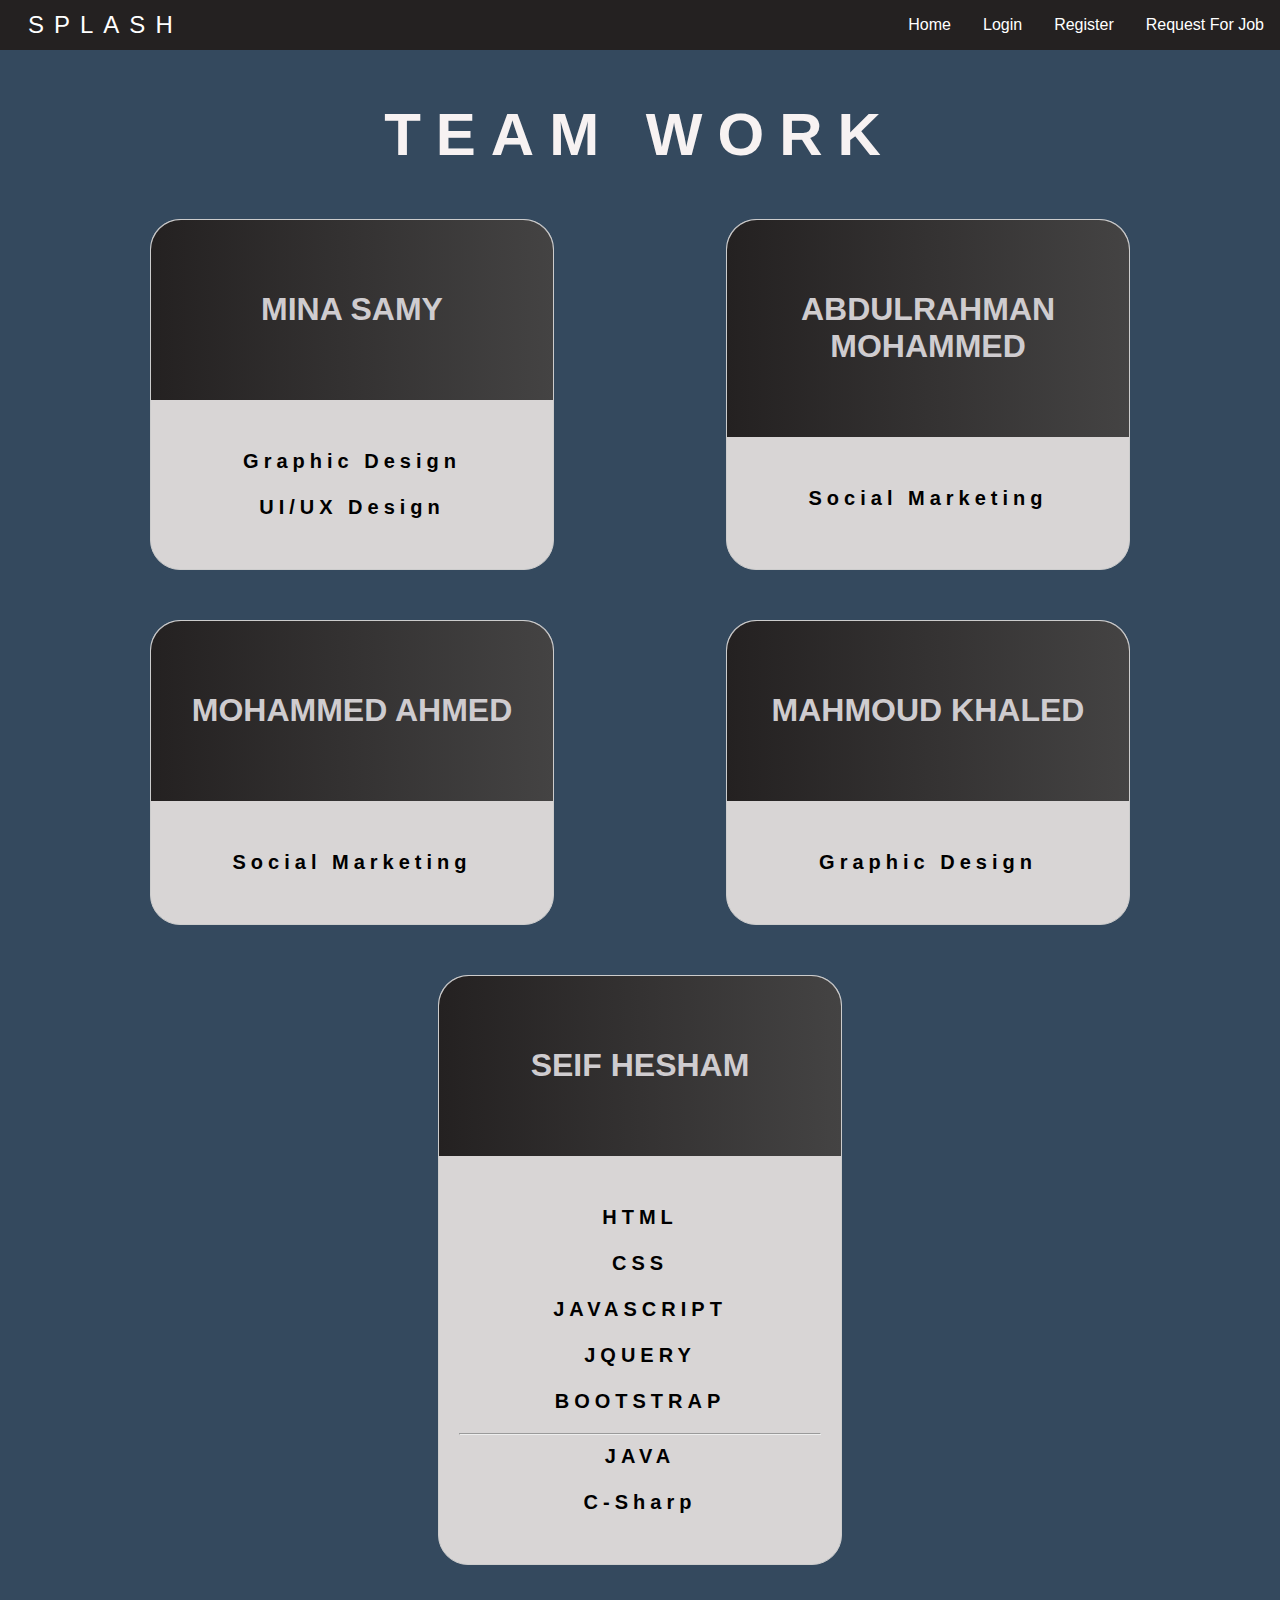
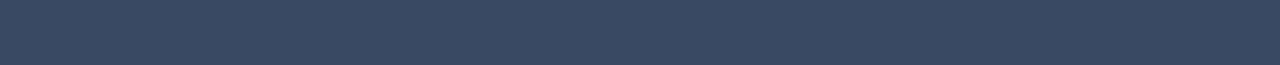
<file: index.html>
<!DOCTYPE html>
<html lang="en">
  <head>
    <meta charset="UTF-8" />
    <meta name="viewport" content="width=device-width, initial-scale=1.0" />
    <title>Splash | Home</title>
    <link rel="stylesheet" href="style.css" />
    <style>* {
      box-sizing: border-box;
    }
    body {
      margin: 0;
      padding: 0;
      font-family: sans-serif;
      background-color: #34495e;
    }
    
    .navbar {
      display: flex;
      justify-content: space-between;
      align-items: center;
      background-color: #242121;
      color: white;
    }
    .splash-title {
      font-size: 1.5rem;
      margin: 0.5rem;
      letter-spacing: 10px;
      text-transform: uppercase;
      padding-left: 20px;
    }
    
    .navbar-links ul {
      margin: 0;
      padding: 0;
      display: flex;
    }
    
    .navbar-links li {
      list-style: none;
    }
    
    .navbar-links li a {
      text-decoration: none;
      color: white;
      padding: 1rem;
      display: block;
    }
    
    .navbar-links li:hover {
      background-color: #2ecc71;
    }
    
    .toggle-button {
      position: absolute;
      top: 0.75rem;
      right: 1rem;
      display: none;
      flex-direction: column;
      justify-content: space-between;
      width: 30px;
      height: 21px;
    }
    
    .toggle-button .bar {
      height: 3px;
      width: 100%;
      background-color: white;
      border-radius: 10px;
    }
    
    @media (max-width: 400px) {
      .toggle-button {
        display: flex;
      }
      .navbar-links {
        display: none;
        width: 100%;
      }
      .navbar {
        flex-direction: column;
        align-items: flex-start;
      }
    
      .navbar-links ul {
        width: 100%;
        flex-direction: column;
      }
      .navbar-links li {
        text-align: center;
      }
      .navbar-links li a {
        padding: 0.5rem 1rem;
      }
      .navbar-links.active {
        display: flex;
      }
    }
    
    .box {
      width: 340px;
      padding: 40px;
      position: absolute;
      top: 50%;
      left: 50%;
      transform: translate(-50%, -50%);
      background-color: #242121;
      text-align: center;
      border-radius: 50px;
    }
    .box h1 {
      color: white;
      text-transform: uppercase;
      letter-spacing: 10px;
      font-weight: 500;
    }
    .box input[type="text"],
    .box input[type="email"],
    .box input[type="tel"],
    .message-aria,
    .box input[type="password"] {
      border: 0;
      background: none;
      display: block;
      margin: 20px auto;
      text-align: center;
      border: 2px solid #3498db;
      padding: 14px 10px;
      width: 200px;
      outline: none;
      color: white;
      border-radius: 24px;
      transition: 0.25s;
    }
    .box input[type="text"]:focus,
    .box input[type="email"]:focus,
    .box input[type="tel"]:focus,
    .message-aria:focus,
    .box input[type="password"]:focus {
      width: 250px;
      border-color: #2ecc71;
    }
    .box input[type="submit"] {
      border: 0;
      background: none;
      display: block;
      margin: 20px auto;
      text-align: center;
      border: 2px solid #2ecc71;
      padding: 14px 40px;
      width: 200px;
      outline: none;
      color: white;
      border-radius: 24px;
      transition: 0.25s;
      cursor: pointer;
    }
    .box input[type="submit"]:hover {
      background: #2ecc71;
    }
    
    .info-container {
      width: 90%;
      margin: 50px auto;
    }
    .heading {
      text-align: center;
      font-size: 30px;
      margin-bottom: 50px;
      color: rgb(247, 242, 242);
      letter-spacing: 15px;
      text-transform: uppercase;
    }
    
    .row {
      display: flex;
      flex-direction: row;
      justify-content: space-around;
      flex-flow: wrap;
    }
    .card {
      width: 35%;
      background: rgb(216, 213, 213);
      border: 1px solid #ccc;
      margin-bottom: 50px;
      transition: 0.3s;
      border-top-left-radius: 30px;
      border-top-right-radius: 30px;
      border-bottom-left-radius: 30px;
      border-bottom-right-radius: 30px;
    }
    .card-header {
      text-align: center;
      padding: 50px 10px;
      background: linear-gradient(to right, #242121, #444343);
      color: rgb(207, 204, 207);
      text-transform: uppercase;
    
      border-top-left-radius: 30px;
      border-top-right-radius: 30px;
    }
    .card-body {
      padding: 30px 20px;
      text-align: center;
      font-size: 20px;
      font-weight: bolder;
      letter-spacing: 5px;
    }
    
    .card:hover {
      transform: scale(1.05);
      box-shadow: 0px 0px 40px -10px rgba(0, 0, 0, 0.25);
    }
    
    /*responsive media*/
    
    @media screen and (max-width: 1000px) {
      .card {
        width: 40%;
      }
    }
    
    @media screen and (max-width: 620px) {
      .info-container {
        width: 100%;
      }
      .heading {
        padding: 20px;
        font-size: 20px;
      }
    
      .card {
        width: 80%;
      }
    }
    </style>
  </head>
  <body>
    <nav class="navbar">
      <div class="splash-title">Splash</div>
      <a href="#" class="toggle-button">
        <span class="bar"></span>
        <span class="bar"></span>
        <span class="bar"></span>
        <span class="bar"></span>
      </a>
      <div class="navbar-links">
        <ul>
          <li><a href="index.html">Home</a></li>
          <li><a href="login.html">Login</a></li>
          <li><a href="register.html">Register</a></li>
          <li><a href="request.html">Request For Job</a></li>
        </ul>
      </div>
    </nav>

    <div class="info-container">
      <div class="heading">
        <h1>Team Work</h1>
      </div>
      <div class="row">
        
        <div class="card">
          <div class="card-header">
            <h1>Mina Samy</h1>
          </div>
          <div class="card-body">
            <p>Graphic Design<br><br>UI/UX Design</p>
          </div>
        </div>
        <div class="card">
          <div class="card-header">
            <h1>Abdulrahman Mohammed</h1>
          </div>
          <div class="card-body">
            <p>Social Marketing</p>
          </div>
        </div>
        <div class="card">
          <div class="card-header">
            <h1>Mohammed Ahmed</h1>
          </div>
          <div class="card-body">
            <p>Social Marketing</p>
          </div>
        </div>
        <div class="card">
          <div class="card-header">
            <h1>Mahmoud Khaled</h1>
          </div>
          <div class="card-body">
            <p>Graphic Design</p>
          </div>
        </div>
        <div class="card">
          <div class="card-header">
            <h1>Seif Hesham</h1>
          </div>
          <div class="card-body">
            <p>HTML<br><br>CSS<br><br>JAVASCRIPT<br><br>JQUERY<br><br>BOOTSTRAP<hr>
            JAVA<br><br>C-Sharp</p>
          </div>
        </div>
      </div>
    </div>

    <script>
      const toggleButton = document.getElementsByClassName("toggle-button")[0];
      const navbarLinks = document.getElementsByClassName("navbar-links")[0];

      toggleButton.addEventListener("click", () => {
        navbarLinks.classList.toggle("active");
      });
    </script>
  </body>
</html>
</file>
<file: style.css>
* {
  box-sizing: border-box;
}
body {
  margin: 0;
  padding: 0;
  font-family: sans-serif;
  background-color: #34495e;
}

.navbar {
  display: flex;
  justify-content: space-between;
  align-items: center;
  background-color: #242121;
  color: white;
}
.splash-title {
  font-size: 1.5rem;
  margin: 0.5rem;
  letter-spacing: 10px;
  text-transform: uppercase;
  padding-left: 20px;
}

.navbar-links ul {
  margin: 0;
  padding: 0;
  display: flex;
}

.navbar-links li {
  list-style: none;
}

.navbar-links li a {
  text-decoration: none;
  color: white;
  padding: 1rem;
  display: block;
}

.navbar-links li:hover {
  background-color: #2ecc71;
}

.toggle-button {
  position: absolute;
  top: 0.75rem;
  right: 1rem;
  display: none;
  flex-direction: column;
  justify-content: space-between;
  width: 30px;
  height: 21px;
}

.toggle-button .bar {
  height: 3px;
  width: 100%;
  background-color: white;
  border-radius: 10px;
}

@media (max-width: 400px) {
  .toggle-button {
    display: flex;
  }
  .navbar-links {
    /* display: none; */
    width: 100%;
  }
  .navbar {
    flex-direction: column;
    align-items: flex-start;
  }

  .navbar-links ul {
    width: 100%;
    flex-direction: column;
  }
  .navbar-links li {
    text-align: center;
  }
  .navbar-links li a {
    padding: 0.5rem 1rem;
  }
  .navbar-links.active {
    display: flex;
  }
}

.box {
  width: 340px;
  padding: 40px;
  position: absolute;
  top: 50%;
  left: 50%;
  transform: translate(-50%, -50%);
  background-color: #242121;
  text-align: center;
  border-radius: 50px;
}
.box h1 {
  color: white;
  text-transform: uppercase;
  letter-spacing: 10px;
  font-weight: 500;
}
.box input[type="text"],
.box input[type="email"],
.box input[type="tel"],
.message-aria,
.box input[type="password"] {
  border: 0;
  background: none;
  display: block;
  margin: 20px auto;
  text-align: center;
  border: 2px solid #3498db;
  padding: 14px 10px;
  width: 200px;
  outline: none;
  color: white;
  border-radius: 24px;
  transition: 0.25s;
}
.box input[type="text"]:focus,
.box input[type="email"]:focus,
.box input[type="tel"]:focus,
.message-aria:focus,
.box input[type="password"]:focus {
  width: 250px;
  border-color: #2ecc71;
}
.box input[type="submit"] {
  border: 0;
  background: none;
  display: block;
  margin: 20px auto;
  text-align: center;
  border: 2px solid #2ecc71;
  padding: 14px 40px;
  width: 200px;
  outline: none;
  color: white;
  border-radius: 24px;
  transition: 0.25s;
  cursor: pointer;
}
.box input[type="submit"]:hover {
  background: #2ecc71;
}

.info-container {
  width: 90%;
  margin: 50px auto;
}
.heading {
  text-align: center;
  font-size: 30px;
  margin-bottom: 50px;
  color: rgb(247, 242, 242);
  letter-spacing: 15px;
  text-transform: uppercase;
}

.row {
  display: flex;
  flex-direction: row;
  justify-content: space-around;
  flex-flow: wrap;
}
.card {
  width: 35%;
  background: rgb(216, 213, 213);
  border: 1px solid #ccc;
  margin-bottom: 50px;
  transition: 0.3s;
  border-top-left-radius: 30px;
  border-top-right-radius: 30px;
  border-bottom-left-radius: 30px;
  border-bottom-right-radius: 30px;
}
.card-header {
  text-align: center;
  padding: 50px 10px;
  background: linear-gradient(to right, #242121, #444343);
  color: rgb(207, 204, 207);
  text-transform: uppercase;

  border-top-left-radius: 30px;
  border-top-right-radius: 30px;
}
.card-body {
  padding: 30px 20px;
  text-align: center;
  font-size: 20px;
  font-weight: bolder;
  letter-spacing: 5px;
}

.card:hover {
  transform: scale(1.05);
  box-shadow: 0px 0px 40px -10px rgba(0, 0, 0, 0.25);
}

/*responsive media*/

@media screen and (max-width: 1000px) {
  .card {
    width: 40%;
  }
}

@media screen and (max-width: 620px) {
  .info-container {
    width: 100%;
  }
  .heading {
    padding: 20px;
    font-size: 20px;
  }

  .card {
    width: 80%;
  }
}
</file>
